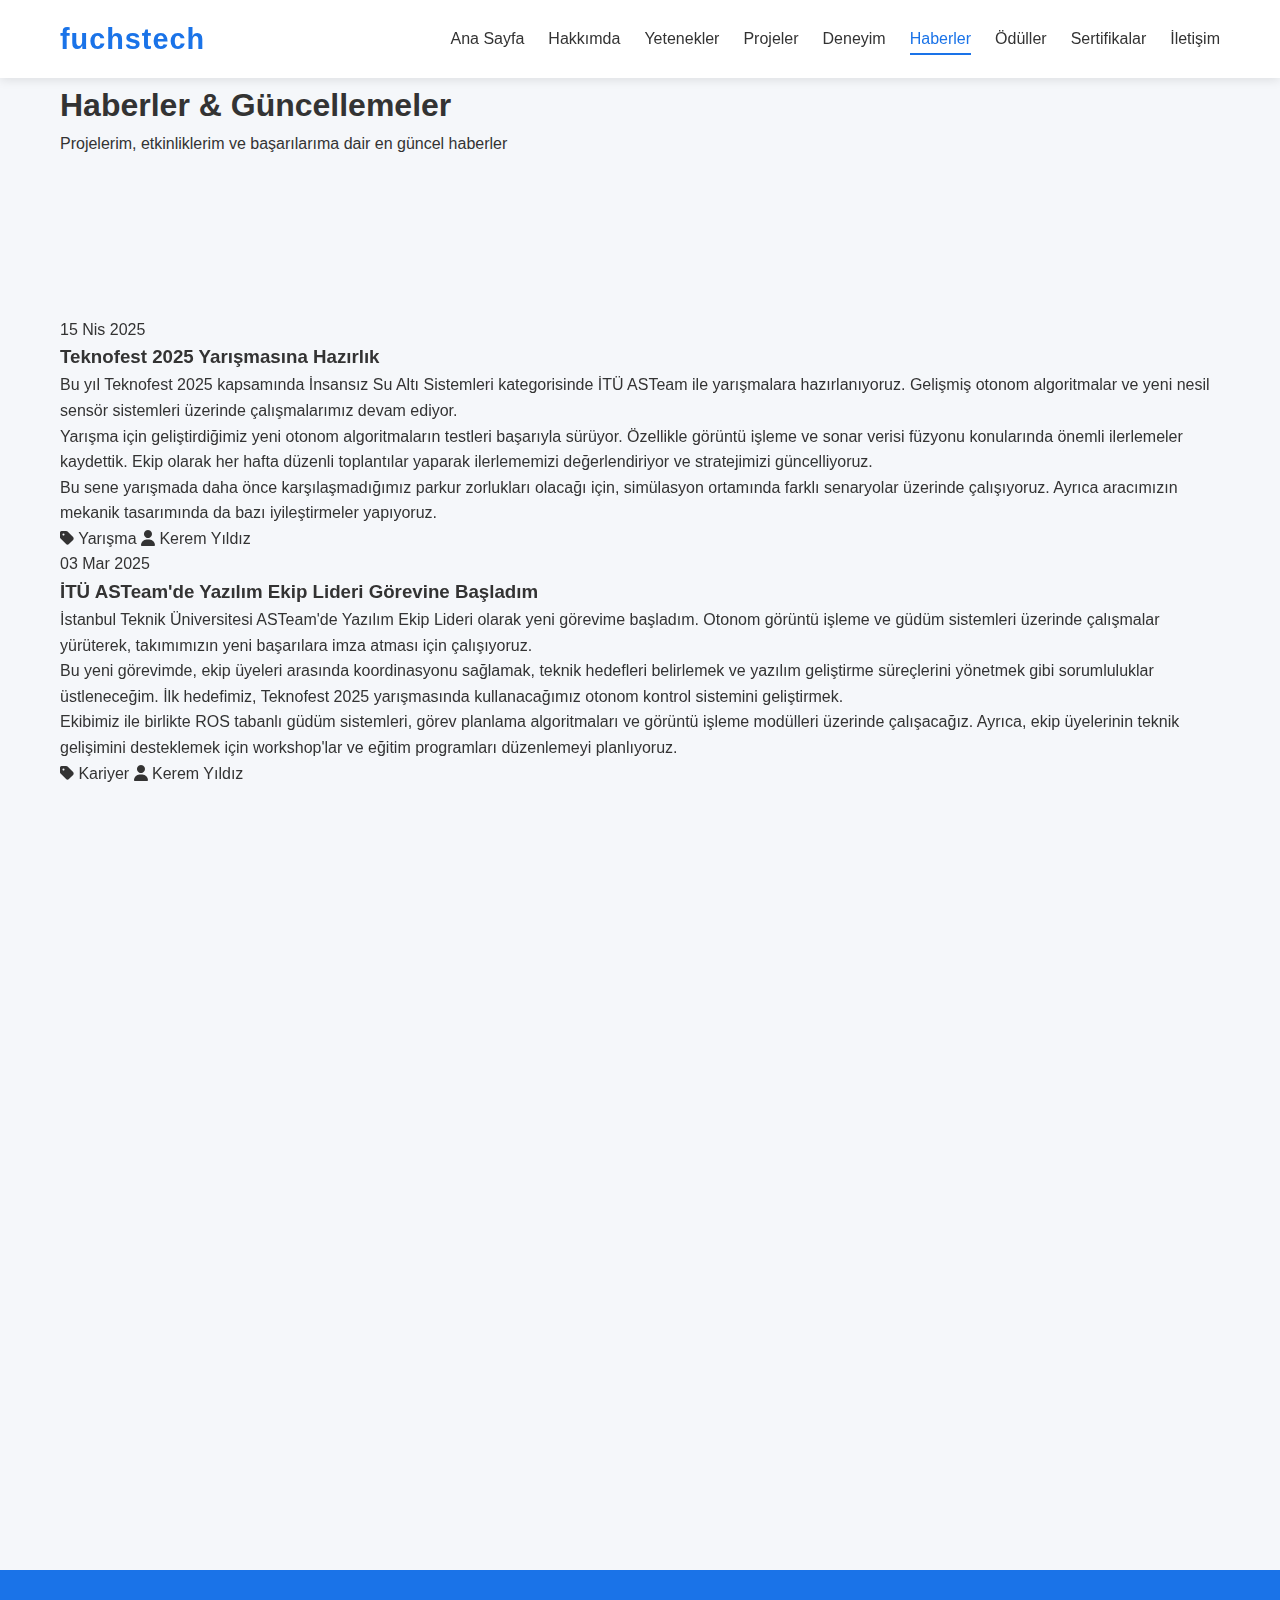
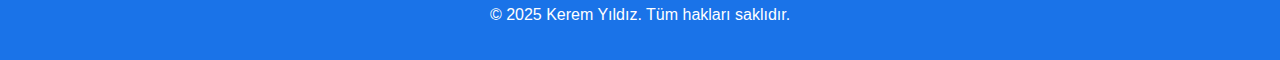
<file: news.html>
<!DOCTYPE html>
<html lang="tr">
<head>
    <meta charset="UTF-8">
    <meta name="viewport" content="width=device-width, initial-scale=1.0">
    <title>Haberler - Kerem Yıldız | Software Developer & Robotics Specialist</title>
    <meta name="description" content="Kerem Yıldız'ın projelerine, etkinliklerine ve başarılarına dair en güncel haberler.">
    
    <!-- CSS Dosyaları -->
    <link rel="stylesheet" href="css/reset.css">
    <link rel="stylesheet" href="css/style.css">
    <link rel="stylesheet" href="css/animations.css">
    
    <!-- Font Awesome -->
    <link rel="stylesheet" href="https://cdnjs.cloudflare.com/ajax/libs/font-awesome/6.4.0/css/all.min.css">
    
    <!-- AOS - Animasyon Kütüphanesi -->
    <link rel="stylesheet" href="https://unpkg.com/aos@2.3.1/dist/aos.css">
</head>
<body>
    <!-- Header / Navigasyon -->
    <header class="header">
        <div class="container">
            <div class="logo">
                <a href="index.html">fuchstech</a>
            </div>
            <nav class="navbar">
                <ul class="nav-links">
                    <li><a href="index.html">Ana Sayfa</a></li>
                    <li><a href="index.html#about">Hakkımda</a></li>
                    <li><a href="index.html#skills">Yetenekler</a></li>
                    <li><a href="index.html#projects">Projeler</a></li>
                    <li><a href="index.html#experience">Deneyim</a></li>
                    <li><a href="index.html#news" class="active">Haberler</a></li>
                    <li><a href="index.html#awards">Ödüller</a></li>
                    <li><a href="index.html#certificates">Sertifikalar</a></li>
                    <li><a href="index.html#contact">İletişim</a></li>
                </ul>
                <div class="mobile-menu-btn">
                    <span class="bar"></span>
                    <span class="bar"></span>
                    <span class="bar"></span>
                </div>
            </nav>
        </div>
    </header>

    <!-- Sayfa Başlığı -->
    <section class="page-header">
        <div class="container">
            <h1 class="page-title">Haberler & Güncellemeler</h1>
            <p class="page-description">Projelerim, etkinliklerim ve başarılarıma dair en güncel haberler</p>
        </div>
    </section>

    <!-- Tüm Haberler -->
    <section class="all-news">
        <div class="container">
            <div class="news-container">
                <!-- Haber 1 -->
                <div class="news-card" data-aos="fade-up">
                    <div class="news-date">
                        <span class="day">15</span>
                        <span class="month">Nis</span>
                        <span class="year">2025</span>
                    </div>
                    <div class="news-content">
                        <h3 class="news-title">Teknofest 2025 Yarışmasına Hazırlık</h3>
                        <p class="news-excerpt">Bu yıl Teknofest 2025 kapsamında İnsansız Su Altı Sistemleri kategorisinde İTÜ ASTeam ile yarışmalara hazırlanıyoruz. Gelişmiş otonom algoritmalar ve yeni nesil sensör sistemleri üzerinde çalışmalarımız devam ediyor.</p>
                        <p>Yarışma için geliştirdiğimiz yeni otonom algoritmaların testleri başarıyla sürüyor. Özellikle görüntü işleme ve sonar verisi füzyonu konularında önemli ilerlemeler kaydettik. Ekip olarak her hafta düzenli toplantılar yaparak ilerlememizi değerlendiriyor ve stratejimizi güncelliyoruz.</p>
                        <p>Bu sene yarışmada daha önce karşılaşmadığımız parkur zorlukları olacağı için, simülasyon ortamında farklı senaryolar üzerinde çalışıyoruz. Ayrıca aracımızın mekanik tasarımında da bazı iyileştirmeler yapıyoruz.</p>
                        <div class="news-info">
                            <span class="news-category"><i class="fas fa-tag"></i> Yarışma</span>
                            <span class="news-author"><i class="fas fa-user"></i> Kerem Yıldız</span>
                        </div>
                    </div>
                </div>
                
                <!-- Haber 2 -->
                <div class="news-card" data-aos="fade-up" data-aos-delay="100">
                    <div class="news-date">
                        <span class="day">03</span>
                        <span class="month">Mar</span>
                        <span class="year">2025</span>
                    </div>
                    <div class="news-content">
                        <h3 class="news-title">İTÜ ASTeam'de Yazılım Ekip Lideri Görevine Başladım</h3>
                        <p class="news-excerpt">İstanbul Teknik Üniversitesi ASTeam'de Yazılım Ekip Lideri olarak yeni görevime başladım. Otonom görüntü işleme ve güdüm sistemleri üzerinde çalışmalar yürüterek, takımımızın yeni başarılara imza atması için çalışıyoruz.</p>
                        <p>Bu yeni görevimde, ekip üyeleri arasında koordinasyonu sağlamak, teknik hedefleri belirlemek ve yazılım geliştirme süreçlerini yönetmek gibi sorumluluklar üstleneceğim. İlk hedefimiz, Teknofest 2025 yarışmasında kullanacağımız otonom kontrol sistemini geliştirmek.</p>
                        <p>Ekibimiz ile birlikte ROS tabanlı güdüm sistemleri, görev planlama algoritmaları ve görüntü işleme modülleri üzerinde çalışacağız. Ayrıca, ekip üyelerinin teknik gelişimini desteklemek için workshop'lar ve eğitim programları düzenlemeyi planlıyoruz.</p>
                        <div class="news-info">
                            <span class="news-category"><i class="fas fa-tag"></i> Kariyer</span>
                            <span class="news-author"><i class="fas fa-user"></i> Kerem Yıldız</span>
                        </div>
                    </div>
                </div>
                
                <!-- Haber 3 -->
                <div class="news-card" data-aos="fade-up" data-aos-delay="200">
                    <div class="news-date">
                        <span class="day">12</span>
                        <span class="month">Oca</span>
                        <span class="year">2025</span>
                    </div>
                    <div class="news-content">
                        <h3 class="news-title">AsiFin Projesinin Beta Sürümü Yayınlandı</h3>
                        <p class="news-excerpt">Teknofest Deneyap Girişim Programı'nda "En İyi Girişim" ödülünü kazanan AsiFin projemizin beta sürümü kullanıma açıldı. Finansal stratejilerin test edilmesini sağlayan platformumuz, yatırımcılar ve finans uzmanları tarafından test edilmeye başlandı.</p>
                        <p>AsiFin platformu, kullanıcıların kendi finansal stratejilerini kolayca oluşturmasına, test etmesine ve optimize etmesine olanak tanıyor. Beta sürümde özellikle kullanıcı deneyimi iyileştirmeleri ve performans optimizasyonları üzerinde çalıştık.</p>
                        <p>Platformun beta testleri sırasında, finansal kurumlardan ve bireysel yatırımcılardan gelen geri bildirimler doğrultusunda sürekli geliştirmeler yapıyoruz. Ayrıca, makine öğrenimi destekli yeni analiz araçları üzerinde de çalışmalarımız devam ediyor.</p>
                        <div class="news-info">
                            <span class="news-category"><i class="fas fa-tag"></i> Proje</span>
                            <span class="news-author"><i class="fas fa-user"></i> Kerem Yıldız</span>
                        </div>
                    </div>
                </div>
                
                <!-- Haber 4 -->
                <div class="news-card" data-aos="fade-up" data-aos-delay="250">
                    <div class="news-date">
                        <span class="day">05</span>
                        <span class="month">Ara</span>
                        <span class="year">2024</span>
                    </div>
                    <div class="news-content">
                        <h3 class="news-title">ROS Eğitim Programı Tamamlandı</h3>
                        <p class="news-excerpt">Robot Operating System (ROS) ile ilgili "Code Foundation For ROS" eğitim programını başarıyla tamamladım. Bu eğitim, robotik sistemlerin yazılım kontrolü konusunda derin bilgiler sağladı.</p>
                        <p>25 saatlik yoğun eğitim sürecinde, ROS mimarisi, node'lar, topic'ler, service'ler ve action'lar konularında pratik uygulamalar gerçekleştirdim. Özellikle SLAM (Eşzamanlı Konum Belirleme ve Haritalama) algoritmaları ve sensör veri füzyonu konularında uzmanlaşma fırsatı buldum.</p>
                        <p>Edindiğim bu bilgi ve deneyimleri, İTÜ ASTeam'deki çalışmalarımda ve otonom sualtı araçları projelerinde aktif olarak kullanacağım. Ayrıca, ekip arkadaşlarıma da bu konuda bilgi aktarımı yaparak, takımın teknik kapasitesini artırmayı hedefliyorum.</p>
                        <div class="news-info">
                            <span class="news-category"><i class="fas fa-tag"></i> Eğitim</span>
                            <span class="news-author"><i class="fas fa-user"></i> Kerem Yıldız</span>
                        </div>
                    </div>
                </div>
                
                <!-- Haber 5 -->
                <div class="news-card" data-aos="fade-up" data-aos-delay="300">
                    <div class="news-date">
                        <span class="day">28</span>
                        <span class="month">Eki</span>
                        <span class="year">2024</span>
                    </div>
                    <div class="news-content">
                        <h3 class="news-title">Teknofest 2024 AI Hackathon'da Finalist Oldum</h3>
                        <p class="news-excerpt">Teknofest 2024 AI Hackathon'da geliştirdiğimiz yapay zeka destekli çözüm ile finalistler arasında yer aldık. Backend ve LLM geliştirici olarak görev aldığım projemiz, jüri tarafından büyük beğeni topladı.</p>
                        <p>Hackathon sırasında, doğal dil işleme teknolojilerini kullanarak geliştirdiğimiz çözüm, karmaşık metinlerden anlamlı içgörüler çıkarma ve bunları kullanıcı dostu bir arayüz ile sunma amacı taşıyordu. Özellikle transformer mimarisi tabanlı dil modellerinin optimizasyonu konusunda önemli deneyimler edindim.</p>
                        <p>Bu etkinlik, AI alanındaki yetkinliklerimi geliştirmem için çok değerli bir fırsat oldu ve sektördeki profesyonellerle ağ kurma imkanı buldum. Gelecekte daha büyük AI projelerinde yer almak için motivasyonum daha da arttı.</p>
                        <div class="news-info">
                            <span class="news-category"><i class="fas fa-tag"></i> Hackathon</span>
                            <span class="news-author"><i class="fas fa-user"></i> Kerem Yıldız</span>
                        </div>
                    </div>
                </div>
            </div>
        </div>
    </section>

    <!-- Footer -->
    <footer class="footer">
        <div class="container">
            <div class="footer-content">
                <p>&copy; 2025 Kerem Yıldız. Tüm hakları saklıdır.</p>
            </div>
        </div>
    </footer>

    <!-- Yukarı Çık Butonu -->
    <div class="scroll-to-top">
        <i class="fas fa-arrow-up"></i>
    </div>

    <!-- JS Kütüphaneleri -->
    <script src="https://unpkg.com/aos@2.3.1/dist/aos.js"></script>
    
    <!-- Ana JS Dosyası -->
    <script src="js/main.js"></script>
</body>
</html>
</file>
<file: css/style.css>
/* Sertifikalar Bölümü */
.certificates {
    background-color: var(--background-light);
}

.certificates-grid {
    display: grid;
    grid-template-columns: repeat(auto-fill, minmax(300px, 1fr));
    gap: 1.5rem;
}

.certificate-card {
    background-color: white;
    border-radius: 10px;
    box-shadow: 0 5px 15px rgba(0, 0, 0, 0.05);
    padding: 1.5rem;
    display: flex;
    transition: transform 0.3s ease, box-shadow 0.3s ease;
    position: relative;
    overflow: hidden;
}

.certificate-card:hover {
    transform: translateY(-8px);
    box-shadow: 0 15px 30px rgba(0, 0, 0, 0.1);
}

.certificate-card::before {
    content: '';
    position: absolute;
    top: 0;
    left: 0;
    width: 5px;
    height: 100%;
    background-color: var(--primary-color);
    transition: width 0.3s ease;
}

.certificate-card:hover::before {
    width: 8px;
}

.certificate-icon {
    margin-right: 1rem;
    color: var(--primary-color);
    font-size: 1.8rem;
    transition: transform 0.3s ease;
}

.certificate-card:hover .certificate-icon {
    transform: rotate(10deg) scale(1.1);
}

.certificate-content {
    flex: 1;
}

.certificate-title {
    font-size: 1.1rem;
    font-weight: 600;
    margin-bottom: 0.5rem;
    color: var(--text-dark);
}

.certificate-details {
    font-size: 0.9rem;
    color: var(--text-gray);
    margin-bottom: 0.8rem;
}

.certificate-link {
    display: inline-block;
    font-size: 0.9rem;
    color: var(--primary-color);
    text-decoration: none;
    transition: color 0.3s ease;
}

.certificate-link:hover {
    color: #0d5bbc;
    text-decoration: underline;
}

.certificate-link i {
    margin-right: 0.3rem;
}

@media screen and (max-width: 992px) {
    .certificates-grid {
        grid-template-columns: repeat(auto-fill, minmax(280px, 1fr));
    }
}

@media screen and (max-width: 768px) {
    .certificates-grid {
        grid-template-columns: 1fr;
    }
}/* Ana Stil Dosyası */

:root {
    /* Ana Renkler */
    --primary-color: #1a73e8;
    --secondary-color: #ff5252;
    --background-light: #f5f7fa;
    --background-dark: #121212;
    --text-dark: #333333;
    --text-light: #e0e0e0;
    --text-gray: #767676;
    --border-color: #ddd;
    
    /* Geçiş Süresi */
    --transition: 0.3s ease-in-out;
    
    /* Z-index Değerleri */
    --z-navbar: 1000;
    --z-modal: 1100;
    --z-scroll-top: 900;
}

/* Genel Stiller */
.container {
    max-width: 1200px;
    margin: 0 auto;
    padding: 0 20px;
}

.section-title {
    font-size: 2.5rem;
    margin-bottom: 2rem;
    text-align: center;
    position: relative;
    padding-bottom: 1rem;
}

.section-title::after {
    content: '';
    position: absolute;
    bottom: 0;
    left: 50%;
    transform: translateX(-50%);
    width: 80px;
    height: 4px;
    background: var(--primary-color);
    border-radius: 2px;
}

section {
    padding: 5rem 0;
}

.btn {
    display: inline-block;
    padding: 12px 24px;
    border-radius: 50px;
    font-weight: 600;
    transition: var(--transition);
    text-align: center;
}

.btn-primary {
    background-color: var(--primary-color);
    color: white;
}

.btn-primary:hover {
    background-color: #0d5bbc;
    transform: translateY(-3px);
    box-shadow: 0 5px 15px rgba(26, 115, 232, 0.3);
}

.btn-secondary {
    background-color: transparent;
    border: 2px solid var(--primary-color);
    color: var(--primary-color);
}

.btn-secondary:hover {
    background-color: var(--primary-color);
    color: white;
    transform: translateY(-3px);
    box-shadow: 0 5px 15px rgba(26, 115, 232, 0.3);
}

/* Header / Navigasyon */
.header {
    position: fixed;
    top: 0;
    left: 0;
    width: 100%;
    padding: 1rem 0;
    background-color: rgba(255, 255, 255, 0.95);
    box-shadow: 0 2px 10px rgba(0, 0, 0, 0.1);
    z-index: var(--z-navbar);
    transition: var(--transition);
}

.header.scrolled {
    padding: 0.7rem 0;
    background-color: white;
}

.header .container {
    display: flex;
    justify-content: space-between;
    align-items: center;
}

.logo a {
    font-size: 1.8rem;
    font-weight: 700;
    color: var(--primary-color);
    letter-spacing: 1px;
}

.navbar {
    display: flex;
    align-items: center;
}

.nav-links {
    display: flex;
}

.nav-links li {
    margin-left: 1.5rem;
}

.nav-links a {
    position: relative;
    padding: 0.5rem 0;
    font-weight: 500;
    color: var(--text-dark);
    transition: var(--transition);
}

.nav-links a::after {
    content: '';
    position: absolute;
    bottom: 0;
    left: 0;
    width: 0;
    height: 2px;
    background-color: var(--primary-color);
    transition: var(--transition);
}

.nav-links a:hover, .nav-links a.active {
    color: var(--primary-color);
}

.nav-links a:hover::after, .nav-links a.active::after {
    width: 100%;
}

.mobile-menu-btn {
    display: none;
    flex-direction: column;
    cursor: pointer;
}

.bar {
    width: 25px;
    height: 3px;
    background-color: var(--text-dark);
    margin: 3px 0;
    transition: var(--transition);
}

/* Hero Bölümü */
.hero {
    height: 100vh;
    display: flex;
    flex-direction: column;
    justify-content: center;
    align-items: center;
    position: relative;
    background: url('../assets/images/background.png') no-repeat center center;
    background-size: cover;
    padding-top: 80px;
    position: relative;
}

.hero::before {
    content: '';
    position: absolute;
    top: 0;
    left: 0;
    width: 100%;
    height: 100%;
    background-color: rgba(245, 247, 250, 0.45); /* Daha az saydam arka plan overlay */
    z-index: 1;
}

.hero .container {
    position: relative;
    z-index: 2;
    display: flex;
    align-items: center;
    justify-content: space-between;
    height: 100%;
}

.hero-content {
    flex: 1;
    max-width: 600px;
}

.hero-content h1 {
    font-size: 4rem;
    font-weight: 700;
    margin-bottom: 1rem;
    color: var(--text-dark);
}

.hero-content h2 {
    font-size: 2rem;
    font-weight: 500;
    margin-bottom: 1.5rem;
    color: var(--primary-color);
}

.hero-content p {
    font-size: 1.2rem;
    margin-bottom: 2rem;
    color: var(--text-gray);
}

.hero-buttons {
    display: flex;
    gap: 1rem;
}

.hero-graphic {
    flex: 1;
    display: flex;
    justify-content: center;
    align-items: center;
}

.code-container {
    background-color: #282c34;
    border-radius: 10px;
    padding: 1.5rem;
    box-shadow: 0 10px 30px rgba(0, 0, 0, 0.15);
    max-width: 500px;
    overflow: hidden;
}

.code-container pre {
    overflow-x: auto;
}

.code-container code {
    color: #e0e0e0;
    font-family: 'Courier New', Courier, monospace;
    line-height: 1.5;
}

.hero-scroll-indicator {
    position: absolute;
    bottom: 30px;
    left: 50%;
    transform: translateX(-50%);
    animation: bounce 2s infinite;
}

.hero-scroll-indicator i {
    font-size: 2rem;
    color: var(--primary-color);
}

/* Hakkımda Bölümü */
.about {
    background-color: white;
}

.about-content {
    display: flex;
    align-items: center;
    gap: 3rem;
}

.about-image {
    flex: 1;
    display: flex;
    justify-content: center;
}

.profile-image {
    width: 300px;
    height: 300px;
    border-radius: 50%;
    object-fit: cover;
    box-shadow: 0 10px 30px rgba(0, 0, 0, 0.2);
    transition: transform 0.5s ease, box-shadow 0.5s ease;
    border: 5px solid white;
}

.profile-image:hover {
    transform: scale(1.05);
    box-shadow: 0 15px 40px rgba(0, 0, 0, 0.3);
}

.about-text {
    flex: 2;
}

.about-text p {
    margin-bottom: 1.2rem;
    font-size: 1.1rem;
    color: var(--text-dark);
}

.about-details {
    margin-top: 2rem;
    display: flex;
    flex-wrap: wrap;
    gap: 1.5rem;
}

.about-detail {
    display: flex;
    align-items: center;
    gap: 0.5rem;
}

.about-detail i {
    color: var(--primary-color);
    font-size: 1.2rem;
}

/* Yetenekler Bölümü */
.skills {
    background-color: var(--background-light);
}

.skills-content {
    display: flex;
    flex-direction: column;
    gap: 3rem;
}

.skills-chart {
    display: flex;
    justify-content: center;
    margin-bottom: 2rem;
}

.skills-chart canvas {
    max-width: 600px;
    max-height: 400px;
}

.skills-categories {
    display: grid;
    grid-template-columns: repeat(auto-fit, minmax(300px, 1fr));
    gap: 2rem;
}

.skill-category h3 {
    font-size: 1.3rem;
    margin-bottom: 1.5rem;
    color: var(--primary-color);
    padding-bottom: 0.5rem;
    border-bottom: 2px solid var(--border-color);
}

.skills-list {
    display: flex;
    flex-direction: column;
    gap: 1.2rem;
}

.skill {
    position: relative;
}

.skill-name {
    font-weight: 500;
    margin-bottom: 0.5rem;
}

.skill-bar {
    height: 10px;
    background-color: #e0e0e0;
    border-radius: 5px;
    overflow: hidden;
}

.skill-level {
    height: 100%;
    background-color: var(--primary-color);
    border-radius: 5px;
    position: relative;
}

.skill-level::after {
    content: attr(data-level);
    position: absolute;
    right: 0;
    top: -25px;
    font-size: 0.8rem;
    color: var(--text-gray);
    opacity: 0;
    transition: var(--transition);
}

.skill:hover .skill-level::after {
    opacity: 1;
}

/* Projeler Bölümü */
.projects {
    background-color: white;
}

.project-filters {
    display: flex;
    justify-content: center;
    gap: 1rem;
    margin-bottom: 3rem;
    flex-wrap: wrap;
}

.filter-btn {
    padding: 0.5rem 1.5rem;
    border-radius: 30px;
    font-weight: 500;
    background-color: #f0f0f0;
    color: var(--text-dark);
    transition: var(--transition);
}

.filter-btn:hover, .filter-btn.active {
    background-color: var(--primary-color);
    color: white;
}

.projects-grid {
    display: grid;
    grid-template-columns: repeat(auto-fill, minmax(300px, 1fr));
    gap: 2rem;
}

.project-card {
    position: relative;
    border-radius: 10px;
    overflow: hidden;
    box-shadow: 0 5px 15px rgba(0, 0, 0, 0.1);
    background-color: white;
    transition: var(--transition);
    transform-style: preserve-3d;
}

.project-card:hover {
    transform: translateY(-10px);
    box-shadow: 0 15px 30px rgba(0, 0, 0, 0.2);
}

.project-image {
    height: 200px;
    position: relative;
    overflow: hidden;
    border-top-left-radius: 10px;
    border-top-right-radius: 10px;
}

.project-image img {
    width: 100%;
    height: 100%;
    object-fit: cover;
    transition: transform 0.5s ease;
}

.project-card:hover .project-image img {
    transform: scale(1.1);
}

@keyframes shimmer {
    100% {
        transform: translateX(100%);
    }
}

.project-content {
    padding: 1.5rem;
}

.project-title {
    font-size: 1.2rem;
    margin-bottom: 0.8rem;
    color: var(--text-dark);
}

.project-desc {
    font-size: 0.9rem;
    color: var(--text-gray);
    margin-bottom: 1rem;
}

.tech-tags {
    display: flex;
    flex-wrap: wrap;
    gap: 0.5rem;
    margin-bottom: 1.2rem;
}

.tech-tag {
    background: #e9f0fd;
    color: var(--primary-color);
    padding: 0.3rem 0.8rem;
    border-radius: 30px;
    font-size: 0.8rem;
    transition: var(--transition);
}

.tech-tag:hover {
    background: var(--primary-color);
    color: white;
    transform: scale(1.05);
}

.project-footer {
    padding: 0 1.5rem 1.5rem;
}

.view-button {
    width: 100%;
    padding: 0.8rem 0;
    border: 2px solid var(--primary-color);
    border-radius: 30px;
    color: var(--primary-color);
    font-weight: 600;
    text-align: center;
    transition: var(--transition);
}

.view-button:hover {
    background-color: var(--primary-color);
    color: white;
}

.award-badge {
    position: absolute;
    top: 15px;
    right: 15px;
    background: #ffc107;
    color: #333;
    padding: 5px 10px;
    border-radius: 50px;
    font-size: 0.8rem;
    font-weight: bold;
    z-index: 1;
    box-shadow: 0 3px 10px rgba(0, 0, 0, 0.1);
    transform: rotate(3deg);
}

/* Proje Modal */
.project-modal {
    display: none;
    position: fixed;
    top: 0;
    left: 0;
    width: 100%;
    height: 100%;
    background-color: rgba(0, 0, 0, 0.7);
    z-index: var(--z-modal);
    overflow-y: auto;
}

.modal-content {
    position: relative;
    background-color: white;
    margin: 50px auto;
    padding: 2rem;
    width: 90%;
    max-width: 800px;
    border-radius: 10px;
    box-shadow: 0 5px 15px rgba(0, 0, 0, 0.3);
}

.close-modal {
    position: absolute;
    top: 15px;
    right: 15px;
    font-size: 1.5rem;
    color: var(--text-gray);
    cursor: pointer;
}

.close-modal:hover {
    color: var(--text-dark);
}

/* Modal görsel stili */
.modal-image {
    margin-bottom: 20px;
    border-radius: 8px;
    overflow: hidden;
    box-shadow: 0 5px 15px rgba(0, 0, 0, 0.1);
}

.modal-image img {
    display: block;
    width: 100%;
    height: 200px;
    object-fit: cover;
}

/* Deneyim Bölümü / Zaman Çizelgesi */
.experience {
    background-color: var(--background-light);
}

.timeline {
    position: relative;
    max-width: 900px;
    margin: 0 auto;
    padding: 2rem 0;
}

.timeline-line {
    position: absolute;
    top: 0;
    bottom: 0;
    left: 50%;
    width: 4px;
    background-color: var(--primary-color);
    transform: translateX(-50%);
}

.timeline-item {
    position: relative;
    margin-bottom: 3rem;
    width: calc(50% - 30px);
}

.timeline-item:nth-child(odd) {
    margin-left: auto;
}

.timeline-dot {
    position: absolute;
    top: 20px;
    width: 20px;
    height: 20px;
    border-radius: 50%;
    background-color: var(--primary-color);
    border: 4px solid white;
    box-shadow: 0 0 0 4px rgba(26, 115, 232, 0.3);
}

.timeline-item:nth-child(odd) .timeline-dot {
    left: -40px;
}

.timeline-item:nth-child(even) .timeline-dot {
    right: -40px;
}

.timeline-date {
    font-size: 1rem;
    font-weight: 600;
    color: var(--primary-color);
    margin-bottom: 0.5rem;
}

.timeline-content {
    background-color: white;
    padding: 1.5rem;
    border-radius: 10px;
    box-shadow: 0 5px 15px rgba(0, 0, 0, 0.1);
    transition: var(--transition);
}

.timeline-content:hover {
    transform: translateY(-5px);
    box-shadow: 0 10px 20px rgba(0, 0, 0, 0.15);
}

.timeline-content h3 {
    font-size: 1.3rem;
    margin-bottom: 0.5rem;
    color: var(--text-dark);
}

.timeline-content h4 {
    font-size: 1rem;
    margin-bottom: 1rem;
    color: var(--text-gray);
}

.timeline-content ul {
    list-style-type: disc;
    padding-left: 1.5rem;
}

.timeline-content ul li {
    margin-bottom: 0.5rem;
    color: var(--text-gray);
}

/* Ödüller ve Başarılar Bölümü */
.awards {
    background-color: white;
}

.awards-grid {
    display: grid;
    grid-template-columns: repeat(auto-fill, minmax(300px, 1fr));
    gap: 2rem;
}

.award-card {
    background-color: #f9f9f9;
    border-radius: 10px;
    box-shadow: 0 5px 15px rgba(0, 0, 0, 0.05);
    overflow: hidden;
    transition: transform 0.3s ease, box-shadow 0.3s ease;
    position: relative;
    padding: 2rem 1.5rem 1.5rem;
}

.award-card:hover {
    transform: translateY(-8px);
    box-shadow: 0 15px 30px rgba(0, 0, 0, 0.1);
}

.award-medal {
    background-color: var(--primary-color);
    color: white;
    width: 50px;
    height: 50px;
    border-radius: 50%;
    display: flex;
    flex-direction: column;
    justify-content: center;
    align-items: center;
    position: absolute;
    top: -25px;
    left: 20px;
    box-shadow: 0 5px 10px rgba(26, 115, 232, 0.3);
    border: 3px solid white;
    transition: transform 0.3s ease;
}

.award-medal.bronze {
    background-color: #cd7f32; /* Bronze medal color */
}

.award-card:hover .award-medal {
    transform: scale(1.1) rotate(10deg);
}

.award-medal i {
    font-size: 1.2rem;
    margin-bottom: 2px;
}

.award-medal .award-place {
    font-size: 0.9rem;
    font-weight: bold;
}

.award-content {
    padding-top: 1rem;
}

.award-title {
    font-size: 1.2rem;
    margin-bottom: 0.5rem;
    color: var(--text-dark);
}

.award-year {
    font-size: 0.9rem;
    color: var(--primary-color);
    font-weight: 600;
    margin-bottom: 1rem;
}

.award-details {
    font-size: 0.9rem;
    color: var(--text-gray);
}

.award-details p {
    margin-bottom: 0.5rem;
}

.award-details strong {
    color: var(--text-dark);
}

/* İletişim Bölümü */
.contact {
    background-color: var(--background-light);
}

.contact-content {
    display: grid;
    grid-template-columns: 1fr 2fr;
    gap: 3rem;
    margin-bottom: 3rem;
}

.contact-info {
    display: flex;
    flex-direction: column;
    gap: 1.5rem;
}

.contact-card {
    background-color: white;
    padding: 1.5rem;
    border-radius: 10px;
    box-shadow: 0 5px 15px rgba(0, 0, 0, 0.05);
    transition: var(--transition);
    text-align: center;
}

.contact-card:hover {
    transform: translateY(-5px);
    box-shadow: 0 10px 20px rgba(0, 0, 0, 0.1);
}

.contact-card i {
    font-size: 2rem;
    color: var(--primary-color);
    margin-bottom: 1rem;
}

.contact-card h3 {
    font-size: 1.2rem;
    margin-bottom: 0.5rem;
    color: var(--text-dark);
}

.contact-card p {
    color: var(--text-gray);
}

.contact-form-container {
    background-color: white;
    padding: 2rem;
    border-radius: 10px;
    box-shadow: 0 5px 15px rgba(0, 0, 0, 0.05);
}

.contact-form {
    display: grid;
    grid-template-columns: 1fr 1fr;
    gap: 1.5rem;
}

.form-group:nth-child(3),
.form-group:nth-child(4) {
    grid-column: span 2;
}

.form-group label {
    display: block;
    margin-bottom: 0.5rem;
    font-weight: 500;
    color: var(--text-dark);
}

.form-group input,
.form-group textarea {
    width: 100%;
    padding: 0.8rem 1rem;
    border: 1px solid var(--border-color);
    border-radius: 5px;
    transition: var(--transition);
}

.form-group input:focus,
.form-group textarea:focus {
    border-color: var(--primary-color);
    outline: none;
    box-shadow: 0 0 0 3px rgba(26, 115, 232, 0.2);
}

.contact-form .btn-primary {
    grid-column: span 2;
    margin-top: 1rem;
}

.social-links {
    display: flex;
    justify-content: center;
    gap: 1.5rem;
    margin-top: 2rem;
}

.social-link {
    width: 50px;
    height: 50px;
    display: flex;
    justify-content: center;
    align-items: center;
    background-color: white;
    border-radius: 50%;
    color: var(--primary-color);
    font-size: 1.5rem;
    transition: var(--transition);
}

.social-link:hover {
    background-color: var(--primary-color);
    color: white;
    transform: translateY(-5px);
    box-shadow: 0 5px 10px rgba(26, 115, 232, 0.3);
}

/* Footer */
.footer {
    background-color: var(--primary-color);
    color: white;
    padding: 2rem 0;
    text-align: center;
}

/* Yukarı Çık Butonu */
.scroll-to-top {
    position: fixed;
    bottom: 30px;
    right: 30px;
    width: 50px;
    height: 50px;
    background-color: var(--primary-color);
    color: white;
    border-radius: 50%;
    display: flex;
    justify-content: center;
    align-items: center;
    cursor: pointer;
    z-index: var(--z-scroll-top);
    box-shadow: 0 5px 15px rgba(0, 0, 0, 0.2);
    opacity: 0;
    visibility: hidden;
    transition: var(--transition);
}

.scroll-to-top.active {
    opacity: 1;
    visibility: visible;
}

.scroll-to-top:hover {
    background-color: #0d5bbc;
    transform: translateY(-3px);
}

/* Animasyon tanımları */
@keyframes bounce {
    0%, 20%, 50%, 80%, 100% {
        transform: translateY(0) translateX(-50%);
    }
    40% {
        transform: translateY(-20px) translateX(-50%);
    }
    60% {
        transform: translateY(-10px) translateX(-50%);
    }
}

/* Typing effect animation */
.typing-effect {
    position: relative;
    overflow: hidden;
    border-right: .15em solid var(--primary-color);
    white-space: nowrap;
    animation: typing 3.5s steps(40, end), blink-caret .75s step-end infinite;
}

@keyframes typing {
    from { width: 0 }
    to { width: 100% }
}

@keyframes blink-caret {
    from, to { border-color: transparent }
    50% { border-color: var(--primary-color) }
}

/* Responsive Tasarım */
@media screen and (max-width: 992px) {
    .hero .container {
        flex-direction: column;
        justify-content: center;
        text-align: center;
    }
    
    .hero-content {
        margin-bottom: 3rem;
    }
    
    .hero-buttons {
        justify-content: center;
    }
    
    .about-content {
        flex-direction: column;
    }
    
    .skills-categories {
        grid-template-columns: 1fr;
    }
    
    .timeline-item {
        width: 100%;
        margin-left: 50px;
    }
    
    .timeline-dot {
        left: -40px !important;
        right: auto !important;
    }
    
    .timeline-line {
        left: 0;
    }
    
    .contact-content {
        grid-template-columns: 1fr;
    }
    
    .awards-grid {
        grid-template-columns: repeat(auto-fit, minmax(280px, 1fr));
    }
}

@media screen and (max-width: 768px) {
    .nav-links {
        position: fixed;
        top: 70px;
        left: 0;
        width: 100%;
        background-color: white;
        flex-direction: column;
        align-items: center;
        padding: 2rem 0;
        box-shadow: 0 5px 15px rgba(0, 0, 0, 0.1);
        transform: translateY(-150%);
        transition: var(--transition);
        z-index: 999;
    }
    
    .nav-links.active {
        transform: translateY(0);
    }
    
    .nav-links li {
        margin: 1rem 0;
    }
    
    .mobile-menu-btn {
        display: flex;
    }
    
    .mobile-menu-btn.active .bar:nth-child(1) {
        transform: rotate(-45deg) translate(-5px, 6px);
    }
    
    .mobile-menu-btn.active .bar:nth-child(2) {
        opacity: 0;
    }
    
    .mobile-menu-btn.active .bar:nth-child(3) {
        transform: rotate(45deg) translate(-5px, -6px);
    }
    
    .contact-form {
        grid-template-columns: 1fr;
    }
    
    .form-group:nth-child(3),
    .form-group:nth-child(4),
    .contact-form .btn-primary {
        grid-column: span 1;
    }
    
    .award-card {
        padding-top: 2.5rem;
    }
    
    .awards-grid {
        grid-template-columns: 1fr;
    }
}
@media screen and (max-width: 992px) {
    /* Diğer media query kuralları zaten mevcut */
    
    .certificates-grid {
        grid-template-columns: repeat(auto-fit, minmax(280px, 1fr));
    }
}

@media screen and (max-width: 768px) {
    /* Diğer media query kuralları zaten mevcut */
    
    .certificates-grid {
        grid-template-columns: 1fr;
    }
    
    .certificate-card {
        padding-left: 2rem;
    }
}
</file>
<file: css/animations.css>
/* Animasyon Stilleri */

/* Temel geçiş animasyonları */
.fade-in {
    opacity: 0;
    animation: fadeIn 0.8s forwards;
}

.fade-up {
    opacity: 0;
    transform: translateY(30px);
    animation: fadeUp 0.8s forwards;
}

.fade-down {
    opacity: 0;
    transform: translateY(-30px);
    animation: fadeDown 0.8s forwards;
}

.fade-left {
    opacity: 0;
    transform: translateX(30px);
    animation: fadeLeft 0.8s forwards;
}

.fade-right {
    opacity: 0;
    transform: translateX(-30px);
    animation: fadeRight 0.8s forwards;
}

/* 3D kart efekti için animasyon */
.card-3d {
    transform-style: preserve-3d;
    transition: transform 0.5s;
}

/* Yana kayma animasyonu */
.slide-in {
    transform: translateX(-100%);
    animation: slideIn 0.8s forwards;
}

/* Pulsasyon (nabız) animasyonu */
.pulse {
    animation: pulse 2s infinite;
}

/* Dönme animasyonu */
.rotate {
    animation: rotate 2s linear infinite;
}

/* Sallanma animasyonu */
.shake {
    animation: shake 0.5s;
}

/* Ölçeklendirme animasyonları */
.scale-up {
    transform: scale(0);
    animation: scaleUp 0.5s forwards;
}

.scale-down {
    transform: scale(1.5);
    animation: scaleDown 0.5s forwards;
}

/* Arka plan animasyonu için */
.bg-shift {
    background-size: 200% 200%;
    animation: bg-shift 10s ease infinite;
    background-image: linear-gradient(45deg, var(--primary-color) 0%, #4a90e2 50%, var(--primary-color) 100%);
}

/* Proje kartlarında ışıldama animasyonu */
.shimmer {
    position: relative;
    overflow: hidden;
}

.shimmer::before {
    content: '';
    position: absolute;
    top: 0;
    left: -100%;
    width: 50%;
    height: 100%;
    background: linear-gradient(to right, rgba(255,255,255,0) 0%, rgba(255,255,255,0.3) 50%, rgba(255,255,255,0) 100%);
    transform: skewX(-25deg);
    animation: shimmer 2s infinite;
}

/* Animasyon tanımlamaları */
@keyframes fadeIn {
    from { opacity: 0; }
    to { opacity: 1; }
}

@keyframes fadeUp {
    from { 
        opacity: 0;
        transform: translateY(30px);
    }
    to {
        opacity: 1;
        transform: translateY(0);
    }
}

@keyframes fadeDown {
    from { 
        opacity: 0;
        transform: translateY(-30px);
    }
    to {
        opacity: 1;
        transform: translateY(0);
    }
}

@keyframes fadeLeft {
    from { 
        opacity: 0;
        transform: translateX(30px);
    }
    to {
        opacity: 1;
        transform: translateX(0);
    }
}

@keyframes fadeRight {
    from { 
        opacity: 0;
        transform: translateX(-30px);
    }
    to {
        opacity: 1;
        transform: translateX(0);
    }
}

@keyframes slideIn {
    from { transform: translateX(-100%); }
    to { transform: translateX(0); }
}

@keyframes pulse {
    0% { transform: scale(1); }
    50% { transform: scale(1.05); }
    100% { transform: scale(1); }
}

@keyframes rotate {
    from { transform: rotate(0deg); }
    to { transform: rotate(360deg); }
}

@keyframes shake {
    0%, 100% { transform: translateX(0); }
    10%, 30%, 50%, 70%, 90% { transform: translateX(-5px); }
    20%, 40%, 60%, 80% { transform: translateX(5px); }
}

@keyframes scaleUp {
    from { transform: scale(0); }
    to { transform: scale(1); }
}

@keyframes scaleDown {
    from { transform: scale(1.5); }
    to { transform: scale(1); }
}

@keyframes bg-shift {
    0% { background-position: 0% 50%; }
    50% { background-position: 100% 50%; }
    100% { background-position: 0% 50%; }
}

@keyframes shimmer {
    0% { left: -100%; }
    100% { left: 100%; }
}

/* Özel 3D kart animasyonu */
.card-hover-effect {
    transition: transform 0.5s;
    transform-style: preserve-3d;
}

.card-hover-effect:hover {
    transform: perspective(1000px) rotateX(5deg) rotateY(5deg) scale(1.05);
    box-shadow: 0 20px 30px rgba(0, 0, 0, 0.2);
}

/* Ziyaret edilen bağlantılar için animasyon */
.link-hover {
    position: relative;
    display: inline-block;
    transition: color 0.3s;
}

.link-hover::after {
    content: '';
    position: absolute;
    bottom: -3px;
    left: 0;
    width: 0;
    height: 2px;
    background-color: currentColor;
    transition: width 0.3s;
}

.link-hover:hover::after {
    width: 100%;
}

/* Beceri çubukları animasyonu */
.animate-skill-bars .skill-level {
    width: 0;
    transition: width 1.5s ease-in-out;
}

/* Zaman çizelgesi noktaları için animasyon */
.timeline-animate .timeline-dot {
    transform: scale(0);
    animation: growDot 0.5s forwards;
    animation-delay: var(--delay, 0s);
}

@keyframes growDot {
    from { transform: scale(0); }
    to { transform: scale(1); }
}

/* Modal açılış animasyonu */
.modal-fade-in {
    animation: modalFadeIn 0.3s forwards;
}

@keyframes modalFadeIn {
    from {
        opacity: 0;
        transform: translateY(-20px);
    }
    to {
        opacity: 1;
        transform: translateY(0);
    }
}

/* SVG / İkon animasyonları */
.icon-pop {
    animation: iconPop 0.5s forwards;
}

@keyframes iconPop {
    0% { transform: scale(0); }
    60% { transform: scale(1.2); }
    100% { transform: scale(1); }
}

/* Yazılım kodunun yazıldığını gösteren animasyon */
.typing-code {
    width: 0;
    white-space: nowrap;
    overflow: hidden;
    border-right: 3px solid var(--primary-color);
    animation: typing 3s steps(40) forwards, blink-caret .75s step-end infinite;
}

/* Sayfa geçiş animasyonları */
.page-transition {
    animation: pageFadeIn 1s;
}

@keyframes pageFadeIn {
    from { opacity: 0; }
    to { opacity: 1; }
}

/* Kayan şerit animasyonu */
.running-text {
    white-space: nowrap;
    animation: textScroll 20s linear infinite;
}

@keyframes textScroll {
    from { transform: translateX(100%); }
    to { transform: translateX(-100%); }
}

/* Buton hover animasyonu */
.btn-hover-effect {
    position: relative;
    overflow: hidden;
    z-index: 1;
}

.btn-hover-effect::before {
    content: '';
    position: absolute;
    top: 0;
    left: -100%;
    width: 100%;
    height: 100%;
    background: linear-gradient(90deg, transparent, rgba(255, 255, 255, 0.2), transparent);
    transition: all 0.5s;
    z-index: -1;
}

.btn-hover-effect:hover::before {
    left: 100%;
}
</file>
